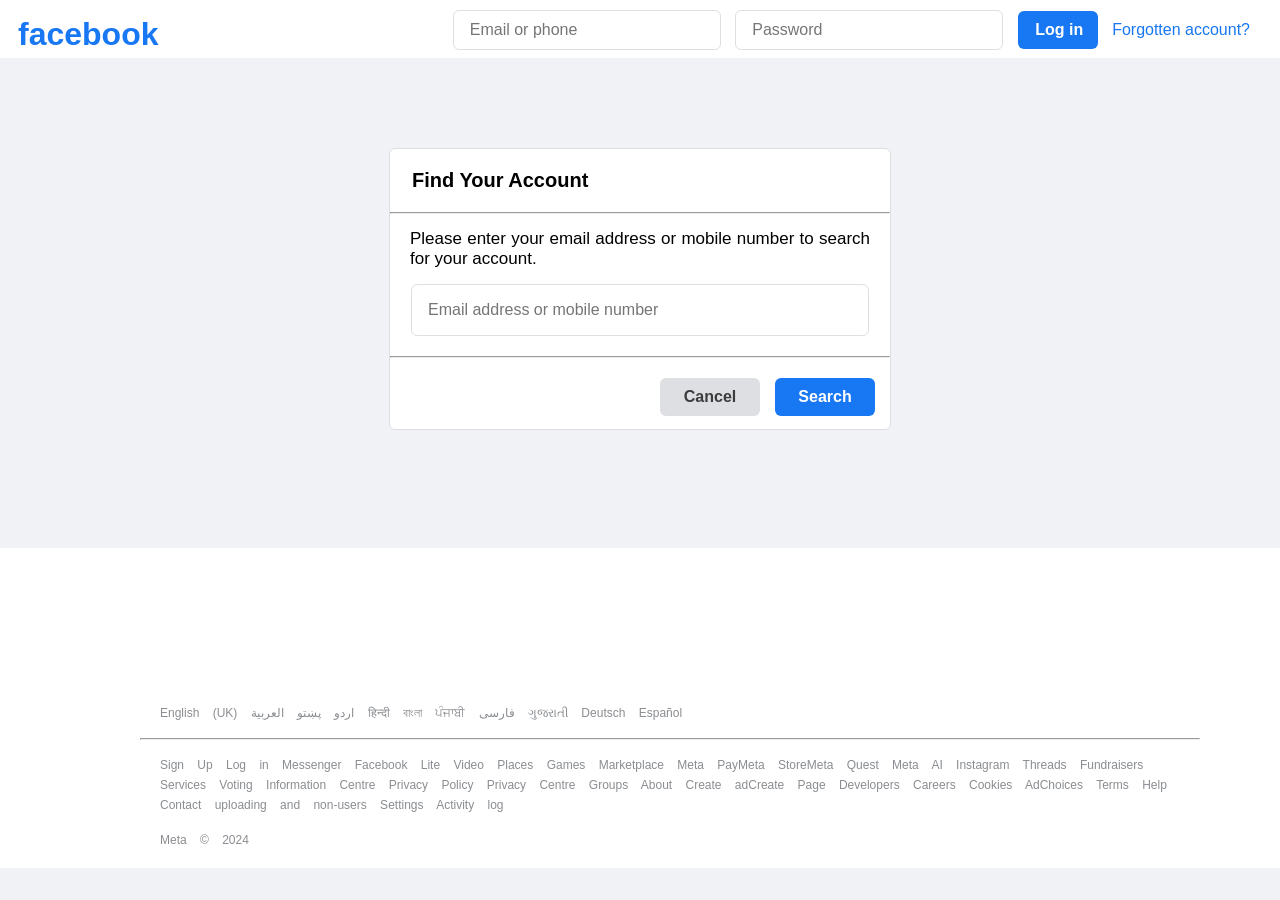
<file: forgetpass.html>
<!DOCTYPE html>
<html lang="en">
<head>
    <meta charset="UTF-8">
    <meta name="viewport" content="width=device-width, initial-scale=1.0">
    <title>Forgotten Passwor | Can't Log In | Facebook</title>
    <link rel="stylesheet" href="forgetpass.css">
    <link rel="shortcut icon" href="./iconfb.png" type="image/x-icon">
</head>
<body>
    <header>
        <span class="heading">
        <h1>facebook</h1>
        </span>
        <span class="main">
        <input type="email" placeholder="Email or phone">
        <input type="password" placeholder="Password" minlength="6" maxlength="15">
      <a href="index.html"><input type="submit" value="Log in"></a>
        <a href="forgetpass.html">Forgotten account?</a>
    </span>
    </header>
    <main>
       <center>
        <div>
            <h1 class="heading2">Find Your Account</h1>
            <hr>
            <p>Please enter your email address or mobile number to search for your account.</p>
            <input type="email" class="email" placeholder="Email address or mobile number" required>
            <hr>
            <button class="search">Search</button>
            <button>Cancel</button>
        </div>
    </center>
    </main>
    <section class="main1">
        <footer><P class="copy"> English (UK) اردو  پښتو  العربية  हिन्दी   বাংলা  ਪੰਜਾਬੀ   فارسی ગુજરાતી Deutsch Español </P>
        <hr>
        <p class="copy">
            Sign Up Log in Messenger Facebook Lite Video Places Games Marketplace Meta PayMeta StoreMeta Quest Meta AI Instagram Threads Fundraisers Services Voting Information Centre Privacy Policy Privacy Centre Groups About Create adCreate Page Developers Careers Cookies AdChoices Terms Help Contact uploading and non-users Settings Activity log 
        </p>
        <p class="copy">Meta © 2024</p>
    </footer>
</section>
</body>
</html>
</file>
<file: forgetpass.css>
*{
    font-family: Arial, Helvetica, sans-serif;
    padding: 0;
    margin: 0;
}
body{
    background-color: #f0f2f5;
}
header{
    padding: 10px;
    height: 38px;
    background-color: white;
}
h1{
    color: #1877f2;
    padding-left: 2px;
    margin: 6px;
}
h1.heading2{
    color: black;
    font-size: 20px;
    text-align: left;
    margin: 20px;
}
span.heading{
    float: left;
}
span.main{
    float: right;
    margin-right: 20px;
}
input{
    width: 250px;
    height: 38px;
    color: black;
    font-size: 16px;
    margin-right: 10px;
    padding-left: 16px;
    padding-left: 16px;
    border: 1px solid #dddfe2;
    border-radius: 6px;
}
input.email{
    width: 440px;
    margin-bottom: 20px;
    height: 50px;
    margin-left: 10px;
}
section.main1{
    background-color: white;
    height: 100px;
    padding: 80px;
    margin-top: 100px;
    padding-left: 140px;
    text-align: justify;
    word-spacing: 10px;
    padding-top: 140px;
    line-height: 20px;
    color: #8a8d91;
}
p.copy{
    text-align: left;
    font-size: 12px;
    cursor: pointer;
}
input[type="submit"]{
    background-color: #1877f2;
    color: white;
    width: 80px;
    font-weight: bold;
    font-size: 16px;
    border: 1px solid transparent;
    padding-left: 3px;
    cursor: pointer;
}
p{
    font-size: 17px;
    text-align: justify;
    margin: 15px;
    margin-left: 20px;
    line-height: 20px;
    margin-right: 20px;
}
a{
    color: #1877f2;
    text-decoration: none;
}
main{
    height: 300px;
}
div{
   margin-top: 90px;
   border: 1px solid #dddfe2;
   border-radius: 6px;
   background-color: white;
   height: 280px;
   width: 500px;
}
button.search{
    background-color: #1877f2;
    color: white;
}
button{
    cursor: pointer;
    width: 100px;
    height: 38px;
    float: right;
    color: rgba(0, 0, 0, 0.733);
    margin-right: 15px;
    font-weight: bold;
    font-size: 16px;
    margin-top: 20px;
    background-color: #dddfe2;
    border: 1px solid transparent;
    border-radius: 6px ;
}
a:hover{
    text-decoration: underline;
    text-decoration-color: #1877f2;
}
</file>
